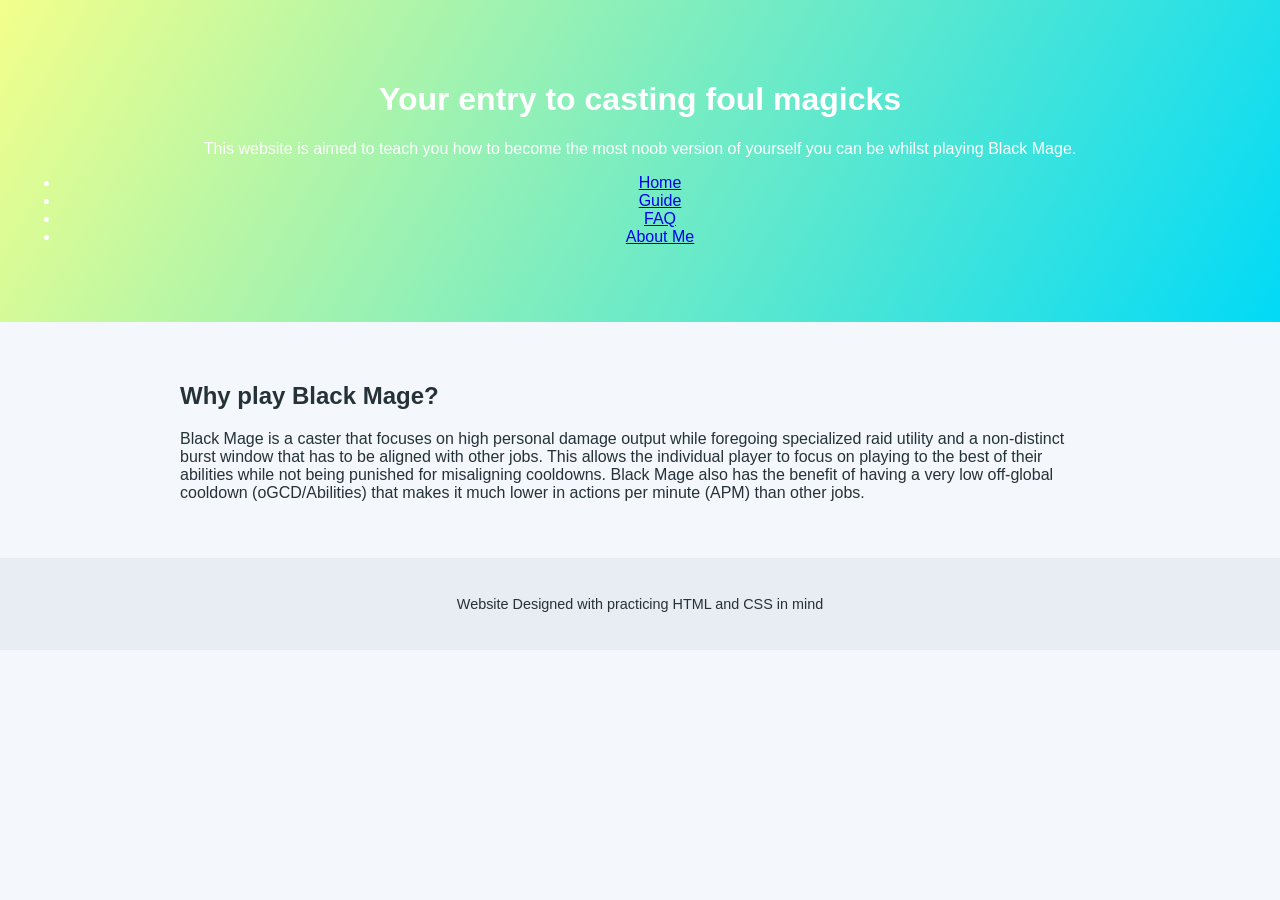
<file: index.html>
<!DOCTYPE html>
<html lang="en">
<head>
  <meta charset="UTF-8">
  <meta name="viewport" content="width=device-width, initial-scale=1">
  <title>Rules of Black Magicks</title>
  <link rel="stylesheet" href="/css/styles.css" type="text/css">
</head>
<body>
  <header>
    <h1>Your entry to casting foul magicks</h1>
    <p>This website is aimed to teach you how to become the most noob version of yourself you can be whilst playing Black Mage.</p>
    <nav class = "site-nav" aria-label = "Primary">
      <ul>
        <li><a href="index.html" class = "active">Home</a></li>
        <li><a href="guide.html">Guide</a></li>
        <li><a href="faq.html">FAQ</a></li>
        <li><a href="aboutme.html">About Me</a></li>
      </ul>
    </nav>
  </header>
  <main>
    <article class = "overview">
      <h1>
        <strong>Why play Black Mage?</strong>
      </h1>
      <p>
        Black Mage is a caster that focuses on high personal damage output while foregoing specialized raid utility and a non-distinct burst window
        that has to be aligned with other jobs. This allows the individual player to focus on playing to the best of their abilities while not
        being punished for misaligning cooldowns. Black Mage also has the benefit of having a very low off-global cooldown (oGCD/Abilities) that
        makes it much lower in actions per minute (APM) than other jobs.
      </p>
    </article>
  </main>
  <footer>
    <p>Website Designed with practicing HTML and CSS in mind</p>
  </footer>
</body>
</html>
</file>
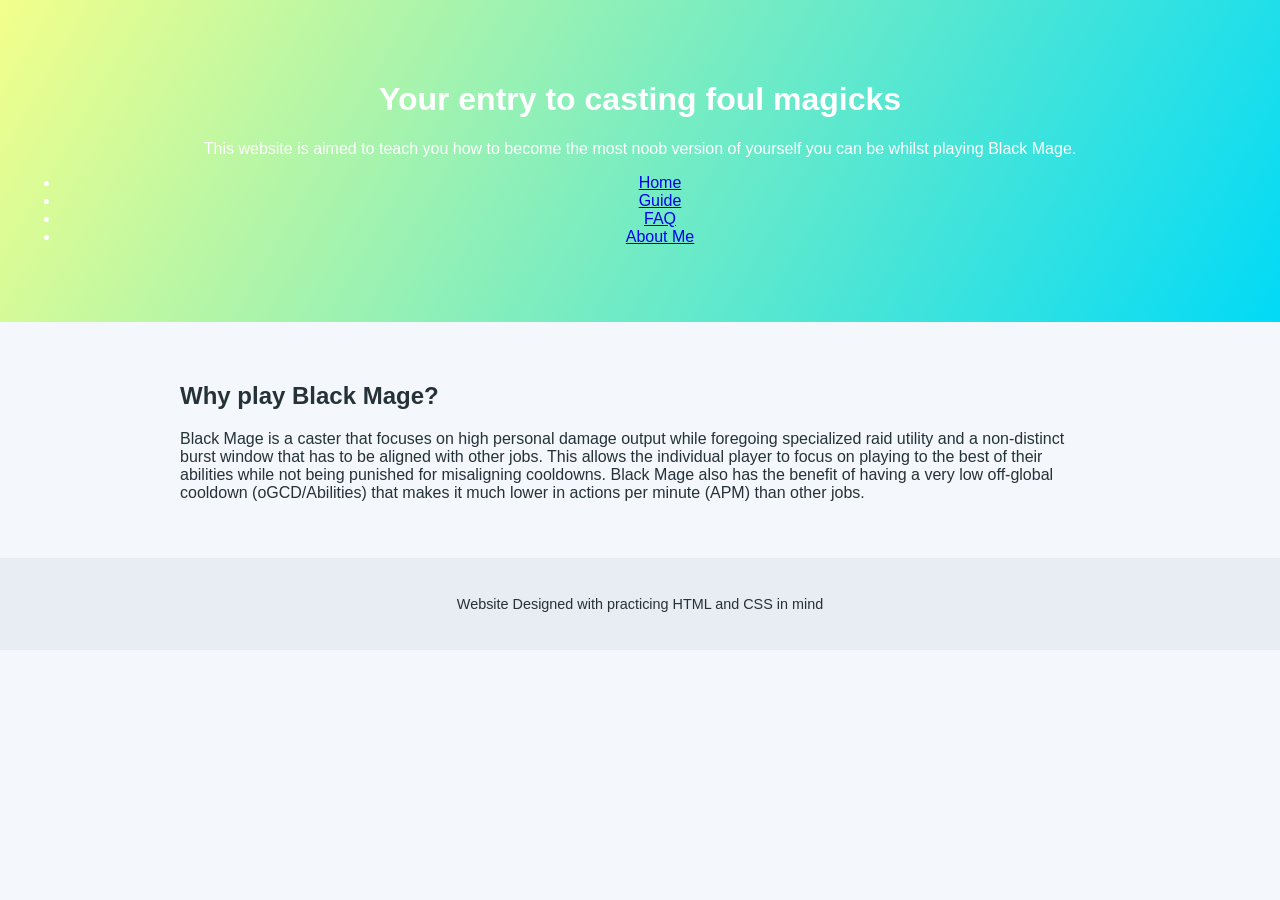
<file: website/index.html>
<!DOCTYPE html>
<html lang="en">
<head>
  <meta charset="UTF-8">
  <meta name="viewport" content="width=device-width, initial-scale=1">
  <title>Rules of Black Magicks</title>
  <link rel="stylesheet" href="../css/styles.css" type="text/css">
</head>
<body>
  <header>
    <h1>Your entry to casting foul magicks</h1>
    <p>This website is aimed to teach you how to become the most noob version of yourself you can be whilst playing Black Mage.</p>
    <nav class = "site-nav" aria-label = "Primary">
      <ul>
        <li><a href="index.html" class = "active">Home</a></li>
        <li><a href="guide.html">Guide</a></li>
        <li><a href="faq.html">FAQ</a></li>
        <li><a href="aboutme.html">About Me</a></li>
      </ul>
    </nav>
  </header>
  <main>
    <article class = "overview">
      <h1>
        <strong>Why play Black Mage?</strong>
      </h1>
      <p>
        Black Mage is a caster that focuses on high personal damage output while foregoing specialized raid utility and a non-distinct burst window
        that has to be aligned with other jobs. This allows the individual player to focus on playing to the best of their abilities while not
        being punished for misaligning cooldowns. Black Mage also has the benefit of having a very low off-global cooldown (oGCD/Abilities) that
        makes it much lower in actions per minute (APM) than other jobs.
      </p>
    </article>
  </main>
  <footer>
    <p>Website Designed with practicing HTML and CSS in mind</p>
  </footer>
</body>
</html>
</file>
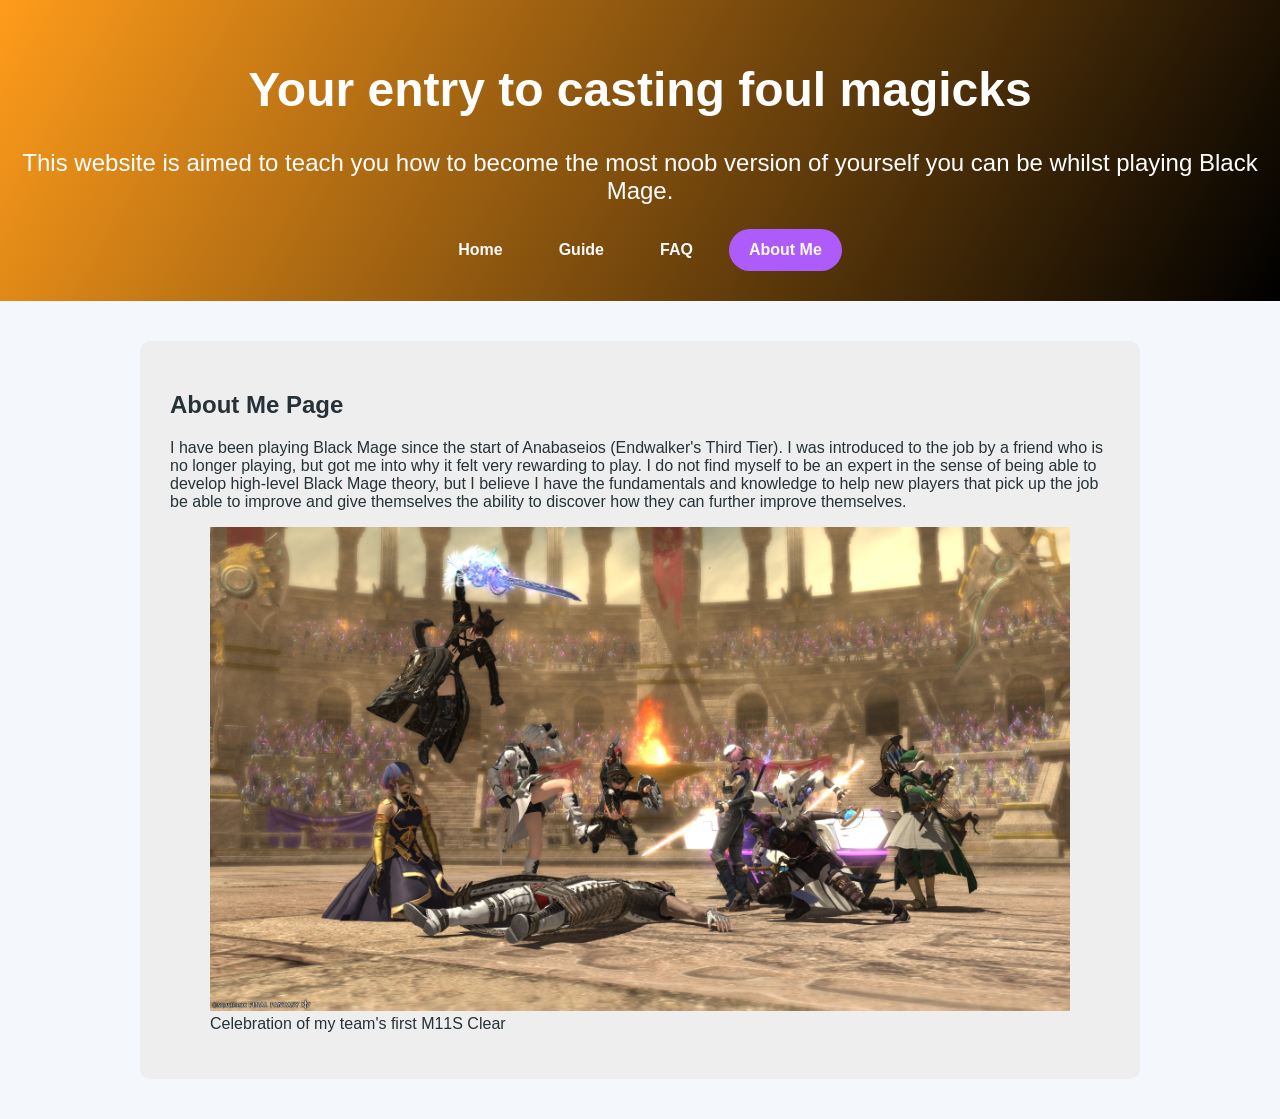
<file: aboutme.html>
<!DOCTYPE html>
<html lang="en">
<head>
  <meta charset="UTF-8">
  <meta name="viewport" content="width=device-width, initial-scale=1">
  <title>Rules of Black Magicks</title>
  <link rel="stylesheet" href="/css/aboutme.css" type="text/css">
</head>
<body>
  <header>
    <h1>Your entry to casting foul magicks</h1>
    <p>This website is aimed to teach you how to become the most noob version of yourself you can be whilst playing Black Mage.</p>
    <nav class = "site-nav" aria-label = "Primary">
      <ul>
        <li><a href="index.html">Home</a></li>
        <li><a href="guide.html">Guide</a></li>
        <li><a href="faq.html">FAQ</a></li>
        <li><a href="aboutme.html" class = "active">About Me</a></li>
      </ul>
    </nav>
  </header>
  <main>
    <article class = "about">
      <h1>
        <strong>About Me Page</strong>
      </h1>
      <p>
        I have been playing Black Mage since the start of Anabaseios (Endwalker's Third Tier). I was introduced to the job
        by a friend who is no longer playing, but got me into why it felt very rewarding to play. I do not find myself
        to be an expert in the sense of being able to develop high-level Black Mage theory, but I believe I have the fundamentals
        and knowledge to help new players that pick up the job be able to improve and give themselves the ability to discover
        how they can further improve themselves.
      </p>
      <figure>
        <img src="images/aboutmeM11S.png" alt="Team's First Clear of M11S">
        <figcaption>Celebration of my team's first M11S Clear</figcaption>
      </figure>   
    </article>
  </main>
</body>
</file>
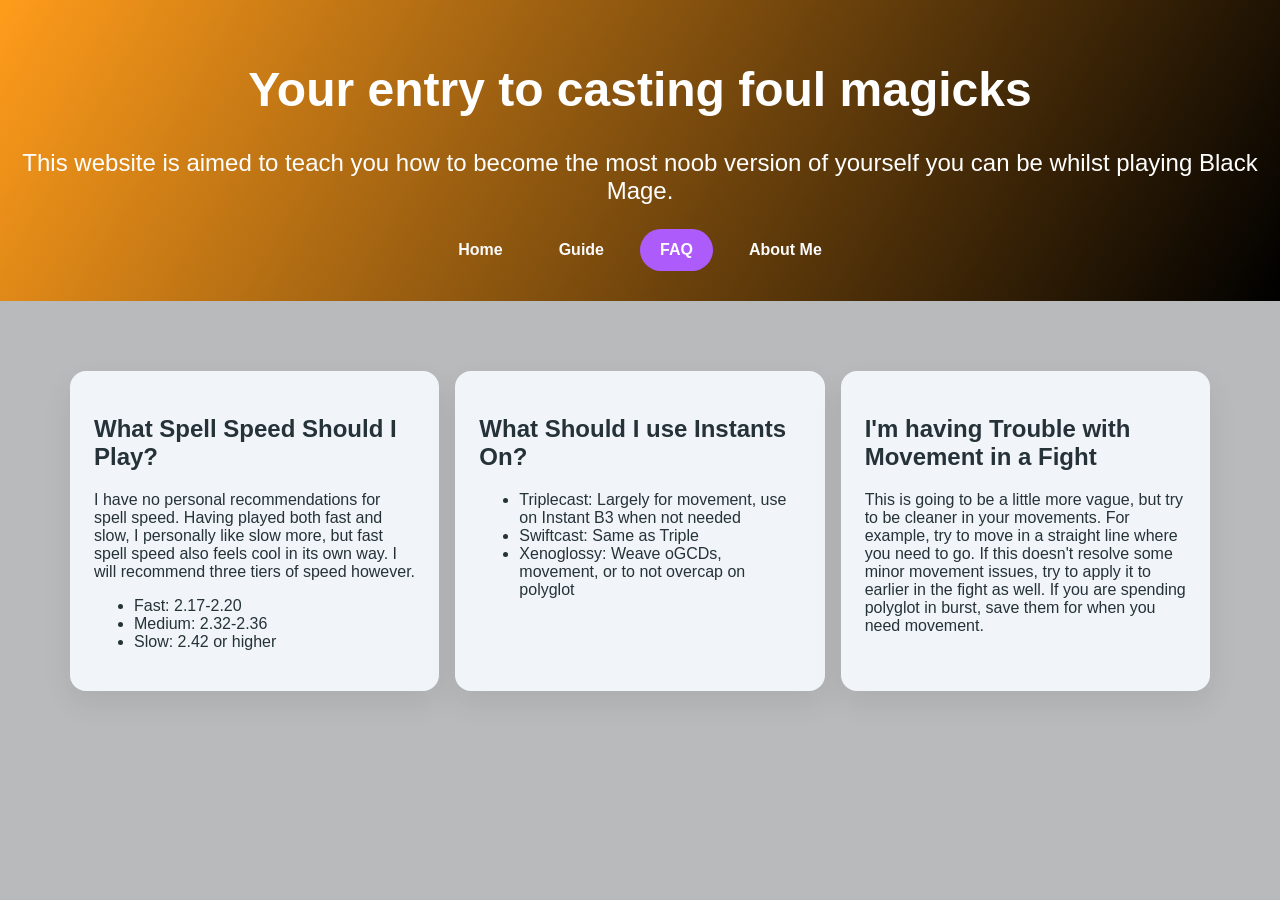
<file: faq.html>
<!DOCTYPE html>
<html lang="en">
<head>
  <meta charset="UTF-8">
  <meta name="viewport" content="width=device-width, initial-scale=1">
  <title>Rules of Black Magicks</title>
  <link rel="stylesheet" href="/css/faq.css" type="text/css">
</head>
<body>
  <header>
    <h1>Your entry to casting foul magicks</h1>
    <p>This website is aimed to teach you how to become the most noob version of yourself you can be whilst playing Black Mage.</p>
    <nav class = "site-nav" aria-label = "Primary">
      <ul>
        <li><a href="index.html">Home</a></li>
        <li><a href="guide.html">Guide</a></li>
        <li><a href="faq.html" class = "active">FAQ</a></li>
        <li><a href="aboutme.html">About Me</a></li>
      </ul>
    </nav>
  </header>
</body>
<main>
  <section class = "faq">
    <article>
      <h2>What Spell Speed Should I Play?</h2>
      <p>
        I have no personal recommendations for spell speed. Having played both fast and slow, I personally 
        like slow more, but fast spell speed also feels cool in its own way. I will recommend three tiers of 
        speed however.
      </p>
      <ul>
        <li>
          Fast: 2.17-2.20
        </li>
        <li>
          Medium: 2.32-2.36
        </li>
        <li>
          Slow: 2.42 or higher
        </li>
      </ul>
    </article>
    <article>
      <h2>What Should I use Instants On?</h2>
      <ul>
        <li>Triplecast: Largely for movement, use on Instant B3 when not needed</li>
        <li>Swiftcast: Same as Triple</li>
        <li>Xenoglossy: Weave oGCDs, movement, or to not overcap on polyglot</li>
      </ul>
    </article>
    <article>
      <h2>I'm having Trouble with Movement in a Fight</h2>
      <p>
        This is going to be a little more vague, but try to be cleaner in your movements. For example, try to move in a 
        straight line where you need to go. If this doesn't resolve some minor movement issues, try to apply it to 
        earlier in the fight as well. If you are spending polyglot in burst, save them for when you need movement.
      </p>
    </article>
  </section>
</main>
</file>
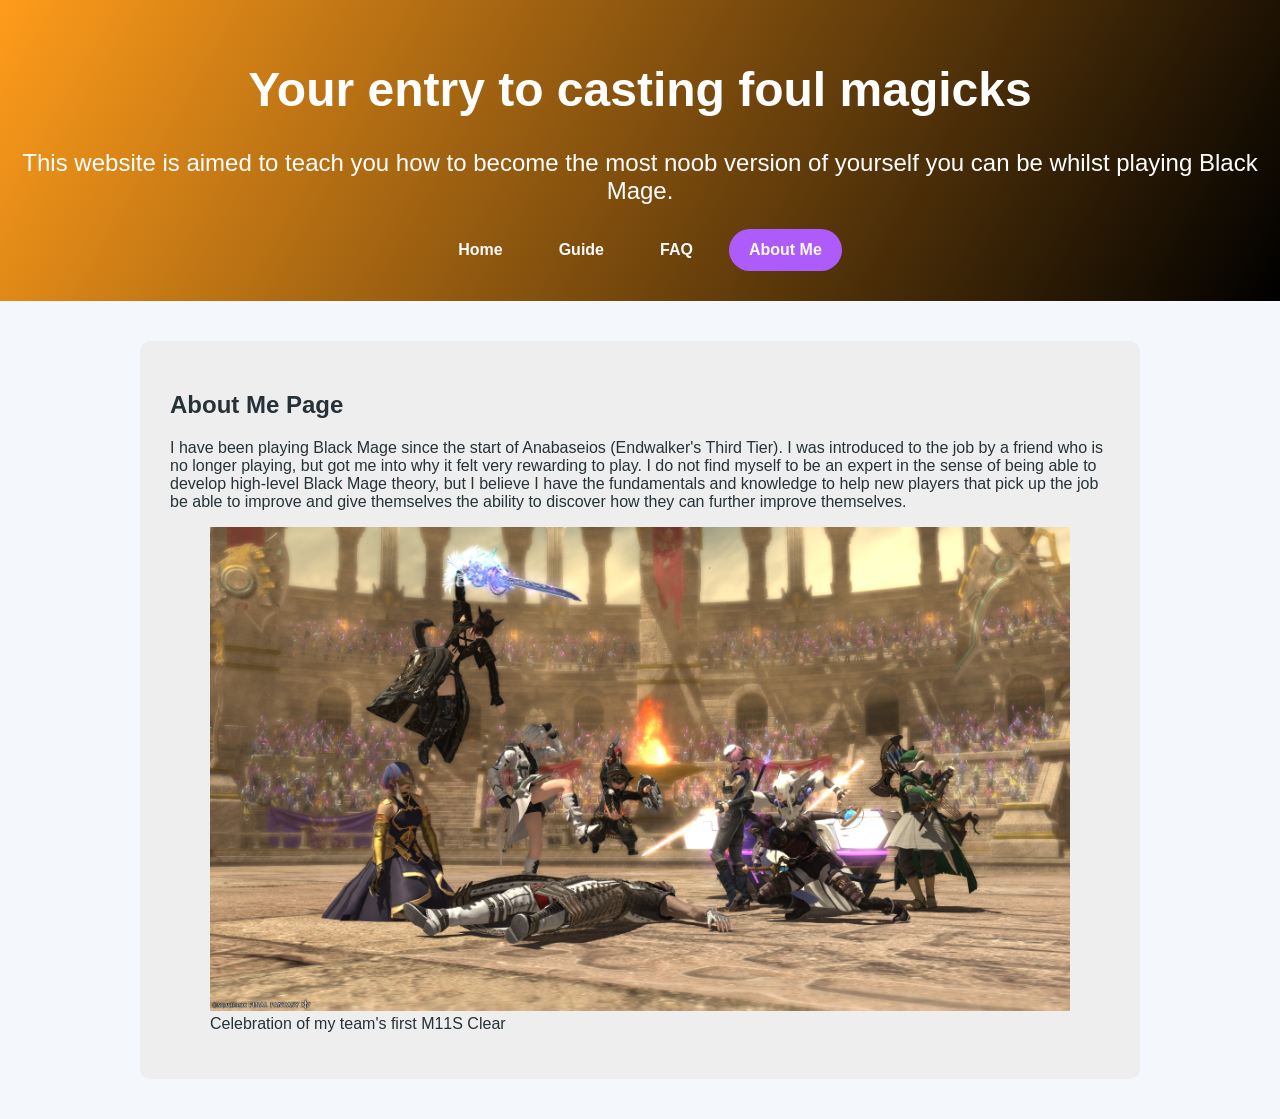
<file: website/aboutme.html>
<!DOCTYPE html>
<html lang="en">
<head>
  <meta charset="UTF-8">
  <meta name="viewport" content="width=device-width, initial-scale=1">
  <title>Rules of Black Magicks</title>
  <link rel="stylesheet" href="../css/aboutme.css" type="text/css">
</head>
<body>
  <header>
    <h1>Your entry to casting foul magicks</h1>
    <p>This website is aimed to teach you how to become the most noob version of yourself you can be whilst playing Black Mage.</p>
    <nav class = "site-nav" aria-label = "Primary">
      <ul>
        <li><a href="index.html">Home</a></li>
        <li><a href="guide.html">Guide</a></li>
        <li><a href="faq.html">FAQ</a></li>
        <li><a href="aboutme.html" class = "active">About Me</a></li>
      </ul>
    </nav>
  </header>
  <main>
    <article class = "about">
      <h1>
        <strong>About Me Page</strong>
      </h1>
      <p>
        I have been playing Black Mage since the start of Anabaseios (Endwalker's Third Tier). I was introduced to the job
        by a friend who is no longer playing, but got me into why it felt very rewarding to play. I do not find myself
        to be an expert in the sense of being able to develop high-level Black Mage theory, but I believe I have the fundamentals
        and knowledge to help new players that pick up the job be able to improve and give themselves the ability to discover
        how they can further improve themselves.
      </p>
      <figure>
        <img src="images/aboutmeM11S.png" alt="Team's First Clear of M11S">
        <figcaption>Celebration of my team's first M11S Clear</figcaption>
      </figure>   
    </article>
  </main>
</body>
</file>
<file: css/styles.css>
* 
{
  box-sizing: border-box;
}
body 
{
  font-family: Arial, Helvetica, sans-serif;
  margin: 0;
  background: #f4f7fb;
  color: #253238;
}
header 
{
  background: linear-gradient(120deg, #f3ff8b, #01daf7);
  color: #fff;
  padding: 60px 20px;
  text-align: center;
}
main 
{
  max-width: 960px;
  margin: 0 auto;
  padding: 40px 20px;
}
section 
{
  background: #fff;
  border-radius: 12px;
  padding: 24px;
  margin-bottom: 24px;
  box-shadow: 0 10px 25px rgba(15, 23, 42, 0.08);
}
section h2 
{
  margin-top: 0;
  color: #04AA6D;
}
footer 
{
  padding: 24px;
  text-align: center;
  background: #e8edf4;
  font-size: 0.9rem;
}
</file>
<file: css/aboutme.css>
* 
{
  box-sizing: border-box;
}
:root
{
  --color-primary: #BF77F6; 
}
body 
{
  font-family: Arial, Helvetica, sans-serif;
  margin: 0;
  background: #f4f7fb;
  color: #253238;
}
header 
{
  background: linear-gradient(120deg, #ff9c1b, #000000);
  color: #fff;
  padding: 30px 10px;
  text-align: center;
}
header h1
{
  font-size: 3rem;
}
header p
{
  font-size: 1.5rem;
}
.site-nav ul
{
  display: flex;
  gap: 16px;
  justify-content: center;
  align-items: center;
  list-style: none;
  padding: 0;
  margin: 0;
}
.site-nav a
{
  display: block;
  padding: 12px 20px;
  border-radius: 999px;
  text-decoration: none;
  color: #fbfbfc;
  font-weight: 600;
}
.site-nav a:hover, .site-nav a.active 
{
  background: #ae5bfc;
  color: #fdfcfc;
}
main 
{
  padding: 40px 20px;
}
.about
{
  max-width: 1000px;
  margin: 0 auto;
  padding: 30px;
  background-color: #eeeeee;
  border-radius: 10px;
}
.about img
{
  max-width: 100%;
}
</file>
<file: css/faq.css>
* 
{
  box-sizing: border-box;
}
:root
{
  --color-primary: #BF77F6; 
}
body 
{
  font-family: Arial, Helvetica, sans-serif;
  margin: 0;
  background: #b9babb;
  color: #253238;
}
header 
{
  background: linear-gradient(120deg, #ff9c1b, #000000);
  color: #fff;
  padding: 30px 10px;
  text-align: center;
}
header h1
{
  font-size: 3rem;
}
header p
{
  font-size: 1.5rem;
}
.site-nav ul
{
  display: flex;
  gap: 16px;
  justify-content: center;
  align-items: center;
  list-style: none;
  padding: 0;
  margin: 0;
}
.site-nav a
{
  display: block;
  padding: 12px 20px;
  border-radius: 999px;
  text-decoration: none;
  color: #fbfbfc;
  font-weight: 600;
}
.site-nav a:hover, .site-nav a.active 
{
  background: #ae5bfc;
  color: #fdfcfc;
}
main 
{
  margin: 0px;
  padding: 50px;
}
.faq
{
  display: flex;
  gap: 16px;
  justify-content: center;
  align-items: stretch;
  flex-wrap: wrap;
  margin: 10px;
  padding: 10px;
}
.faq article 
{
  flex: 1 1 220px;
  padding: 24px;
  border-radius: 16px;
  background: #f1f5f9;
  box-shadow: 0 12px 30px rgba(15,23,42,0.08);
}
</file>
